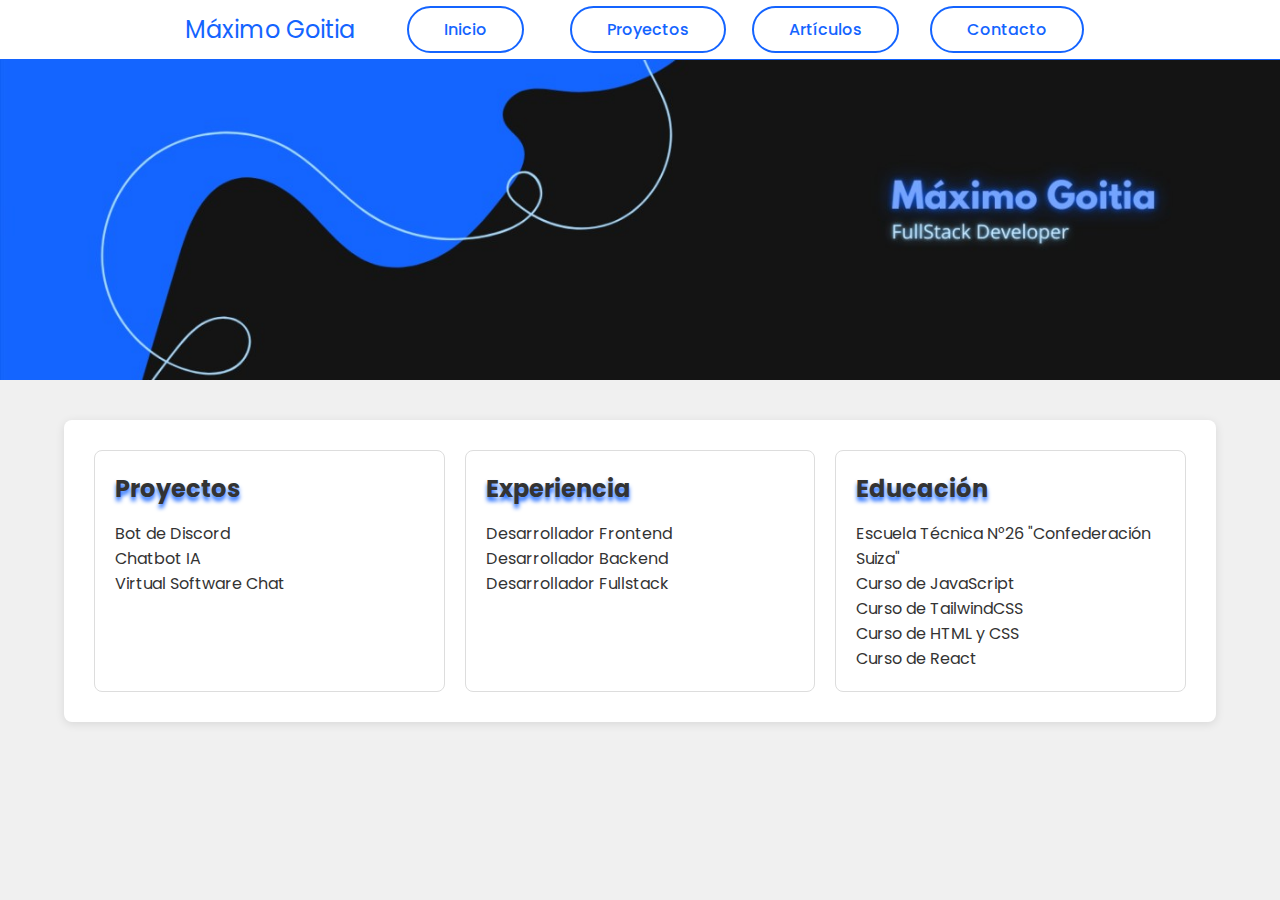
<file: Basic HTML Website/index.html>
<!DOCTYPE html>
<html lang="en">
<head>
    <meta charset="UTF-8" />
    <meta name="viewport" content="width=device-width, initial-scale=1.0" />
    <title>Basic HTML Website</title>
    <meta name="description" content="Single Page CV of Maxi." />
    <meta name="keywords" content="Frontend Developer, HTML, CSS, JavaScript" />
    <meta name="author" content="Máximo Goitia" />
    <meta property="og:title" content="Single Page CV of Maxi" />
    <meta property="og:description" content="Single Page CV of Maxi, a Frontend Developer." />
    <meta property="og:image" content="https://res.cloudinary.com/duidrgg1k/image/upload/v1725421776/male-technologist_n0fbey.png" />
    <meta property="og:type" content="website" />
    <link rel="icon" href="img/kodez.jpeg" type="image/x-icon" />
    <link rel="stylesheet" href="style.css">
</head>
<body>
    <header>
        <nav>
            <a href="https://github.com/Maxi2771" class="header_logo">Máximo Goitia</a>
            <ul class="header_ul">
                <li class="header_li"><a href="index.html">Inicio</a></li>
                <li class="header_li"><a href="proyectos.html">Proyectos</a></li>
                <li class="header_li"><a href="articulos.html">Artículos</a></li>
                <li class="header_li"><a href="contacto.html">Contacto</a></li>
            </ul>
        </nav>
    </header>
    <main class="main-inicio">
        <img src="img/cartel.jpeg" alt="Máximo Goitia - Frontend Developer" class="img-portada">
        <section class="section-inicio">
            <article class="article-inicio">
                    <h1 class="article-title">Proyectos</h1>
                <ul>
                    <li>Bot de Discord</li>
                    <li>Chatbot IA</li>
                    <li>Virtual Software Chat</li>
                </ul>
            </article>
            <article class="article-inicio">
                    <h1 class="article-title">Experiencia</h1>
                <ul>
                    <li>Desarrollador Frontend</li>
                    <li>Desarrollador Backend</li>
                    <li>Desarrollador Fullstack</li>
                </ul>
            </article>
            <article class="article-inicio">
                    <h1 class="article-title">Educación</h1>
                <ul class="educacion-lista">
                    <li>Escuela Técnica N°26 "Confederación Suiza"</li>
                    <li>Curso de JavaScript</li>
                    <li>Curso de TailwindCSS</li>
                    <li>Curso de HTML y CSS</li>
                    <li>Curso de React</li>
                </ul>
            </article>
        </section>
    </main>
    <footer>

    </footer>
</body>
</html>
</file>
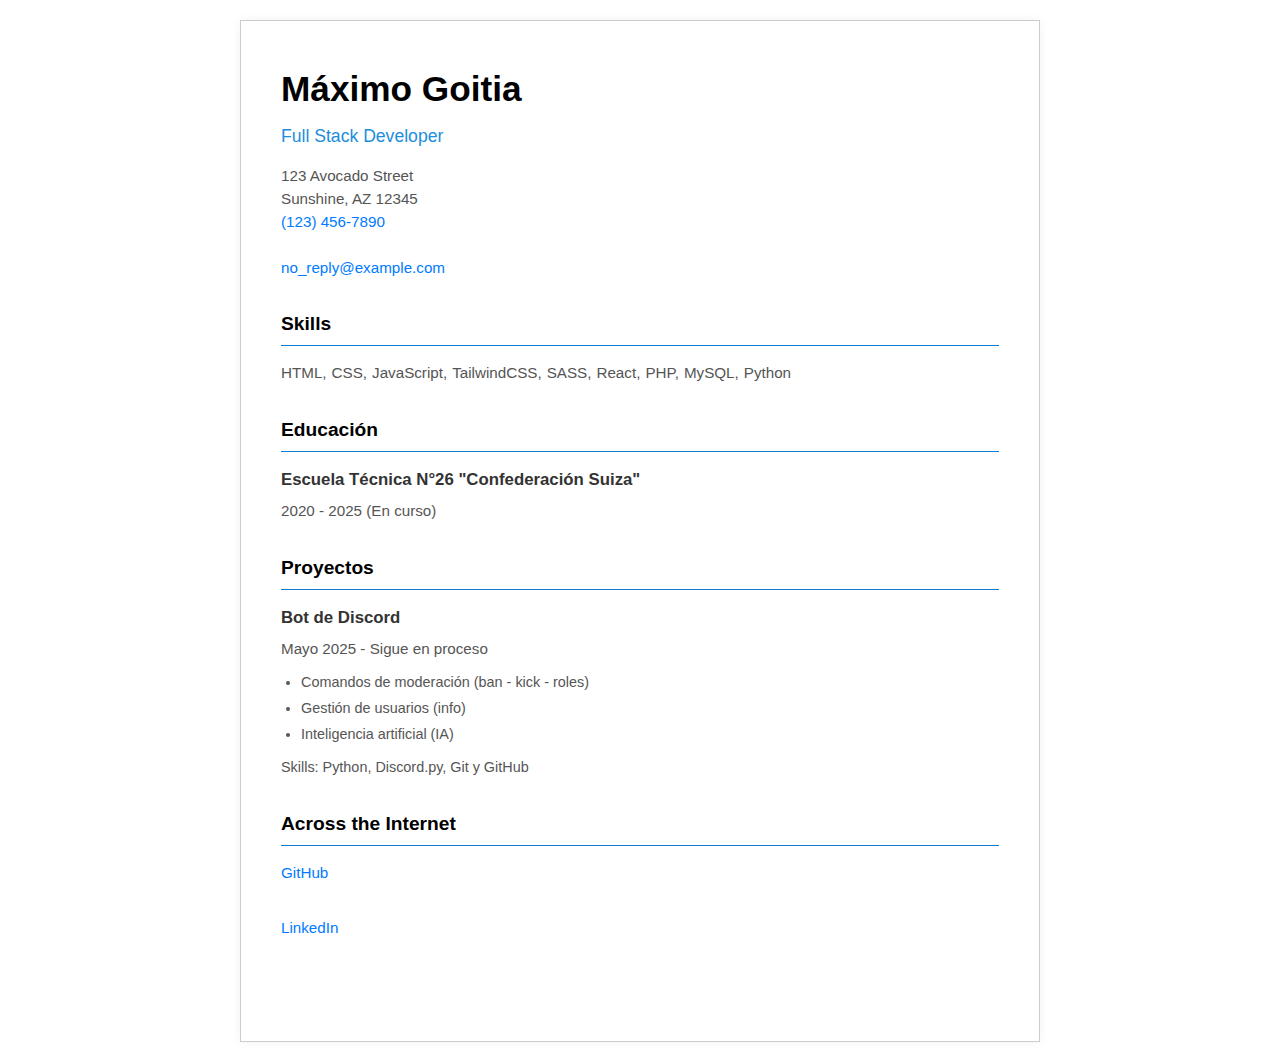
<file: Single-Page CV/index.html>
<!DOCTYPE html>
<html lang="es">
<head>
    <meta charset="UTF-8" />
    <meta name="viewport" content="width=device-width, initial-scale=1.0" />
    <title>Single Page CV</title>
    <meta name="description" content="Single Page CV of Maxi." />
    <meta name="keywords" content="Frontend Developer, HTML, CSS, JavaScript" />
    <meta name="author" content="Máximo Goitia" />
    <meta property="og:title" content="Single Page CV of Maxi" />
    <meta property="og:description" content="Single Page CV of Maxi, a Frontend Developer." />
    <meta property="og:type" content="website" />
    <link rel="icon" href="img/kodez.jpeg" type="image/x-icon" />
    <link rel="stylesheet" href="style.css">
</head>
<body>
    <main>
        <header>
            <h1>Máximo Goitia</h1>
            <h2>Full Stack Developer</h2>
            <div class="info-contacto">
                <address>
                    123 Avocado Street<br />
                    Sunshine, AZ 12345<br />
                    <a href="tel:+11234567890">(123) 456-7890</a><br />
                    <a href="mailto:no_reply@example.com">no_reply@example.com</a>
                </address>
            </div>
        </header>
        <section class="skills">
            <h3 class="section-title">Skills</h3>
            <ul>
                <li>HTML</li>
                <li>CSS</li>
                <li>JavaScript</li>
                <li>TailwindCSS</li>
                <li>SASS</li>
                <li>React</li>
                <li>PHP</li>
                <li>MySQL</li>
                <li>Python</li>
            </ul>
        </section>

        <section class="education">
            <h3 class="section-title">Educación</h3>
            <h4>Escuela Técnica N°26 "Confederación Suiza"</h4>
            <p>2020 - 2025 (En curso)</p>
        </section>

        <section class="experience">
            <h3 class="section-title">Proyectos</h3>
            <article>
                <h4>Bot de Discord</h4>
                <p>Mayo 2025 - Sigue en proceso</p>
                <ul>
                    <li>Comandos de moderación (ban - kick - roles)</li>
                    <li>Gestión de usuarios (info)</li>
                    <li>Inteligencia artificial (IA)</li>
                </ul>
                <p class="skills-list-in-experience">
                    Skills: Python, Discord.py, Git y GitHub
                </p>
            </article>
        </section>

        <section class="internet">
            <h3 class="section-title">Across the Internet</h3>
            <a href="https://github.com/Maxi2771" target="_blank">GitHub</a><br />
            <a href="https://www.linkedin.com/in/maxi-mfg/" target="_blank">LinkedIn</a><br />
        </section>
    </main>
</body>
</html>
</file>
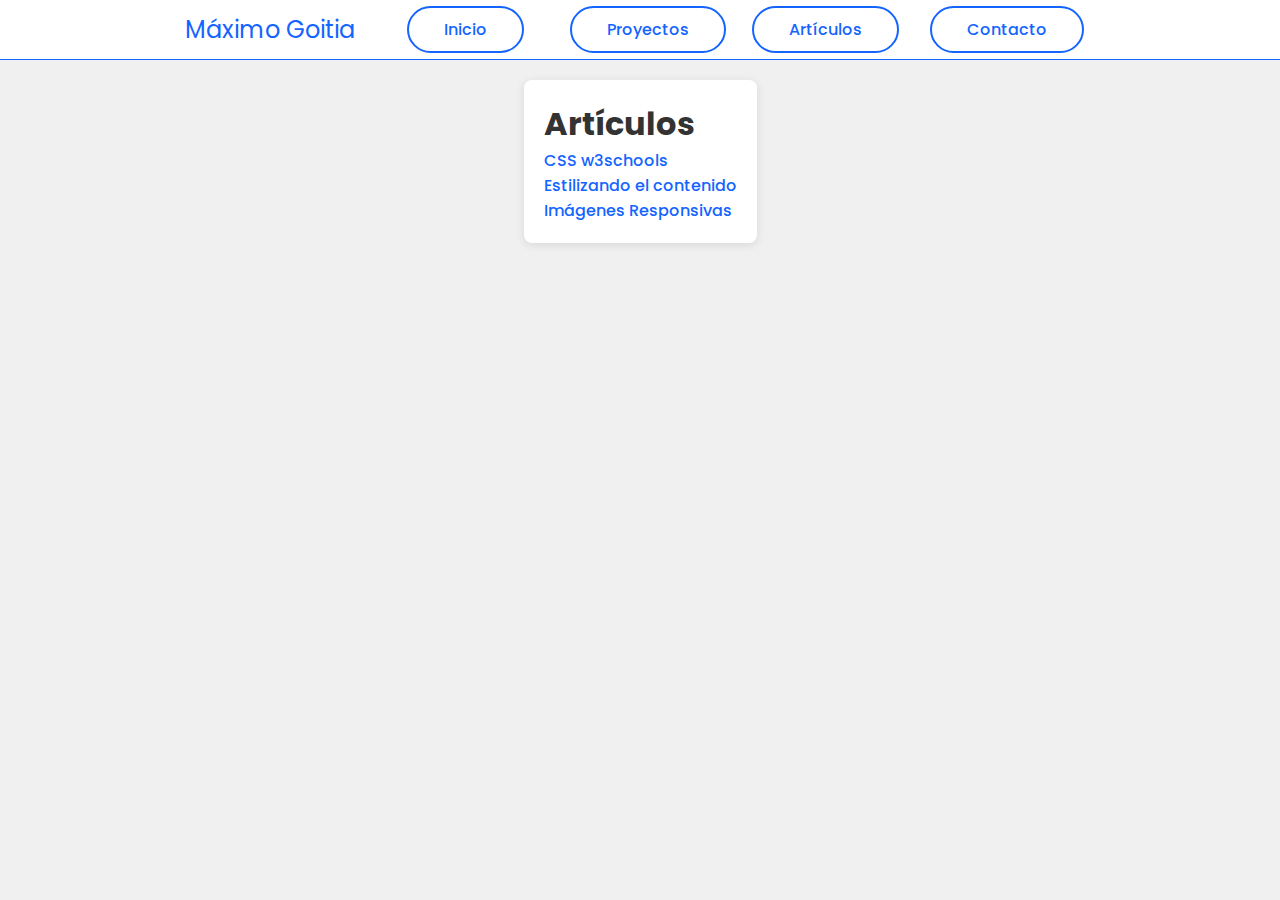
<file: Basic HTML Website/articulos.html>
<!DOCTYPE html>
<html lang="en">
<head>
    <meta charset="UTF-8" />
    <meta name="viewport" content="width=device-width, initial-scale=1.0" />
    <title>Basic HTML Website | Artículos</title>
    <meta name="description" content="Single Page CV of Maxi." />
    <meta name="keywords" content="Frontend Developer, HTML, CSS, JavaScript" />
    <meta name="author" content="Máximo Goitia" />
    <meta property="og:title" content="Single Page CV of Maxi" />
    <meta property="og:description" content="Single Page CV of Maxi, a Frontend Developer." />
    <meta property="og:image" content="https://res.cloudinary.com/duidrgg1k/image/upload/v1725421776/male-technologist_n0fbey.png" />
    <meta property="og:type" content="website" />
    <link rel="icon" href="img/kodez.jpeg" type="image/x-icon" />
    <link rel="stylesheet" href="style.css">
</head>
<body>
    <header>
        <nav>
            <a href="https://github.com/Maxi2771" class="header_logo">Máximo Goitia</a>
            <ul class="header_ul">
                <li class="header_li"><a href="index.html">Inicio</a></li>
                <li class="header_li"><a href="proyectos.html">Proyectos</a></li>
                <li class="header_li"><a href="articulos.html">Artículos</a></li>
                <li class="header_li"><a href="contacto.html">Contacto</a></li>
            </ul>
        </nav>
    </header>
    <main class="main-articulo">
        <section class="section-articulo">
            <article class="article-articulo">
                <h1>Artículos</h1>
                <ul>
                    <li><a class="link-articulo" href="https://www.w3schools.com/css/default.asp">CSS w3schools</a></li>
                    <li><a class="link-articulo" href="https://developer.mozilla.org/es/docs/Learn_web_development/Getting_started/Your_first_website/Styling_the_content">Estilizando el contenido</a></li>
                    <li><a class="link-articulo" href="https://developer.mozilla.org/es/docs/Learn/HTML/Multimedia_and_embedding/Responsive_images">Imágenes Responsivas</a></li>
                </ul>
            </article>
        </section>
    </main>
</body>
</html>
</file>
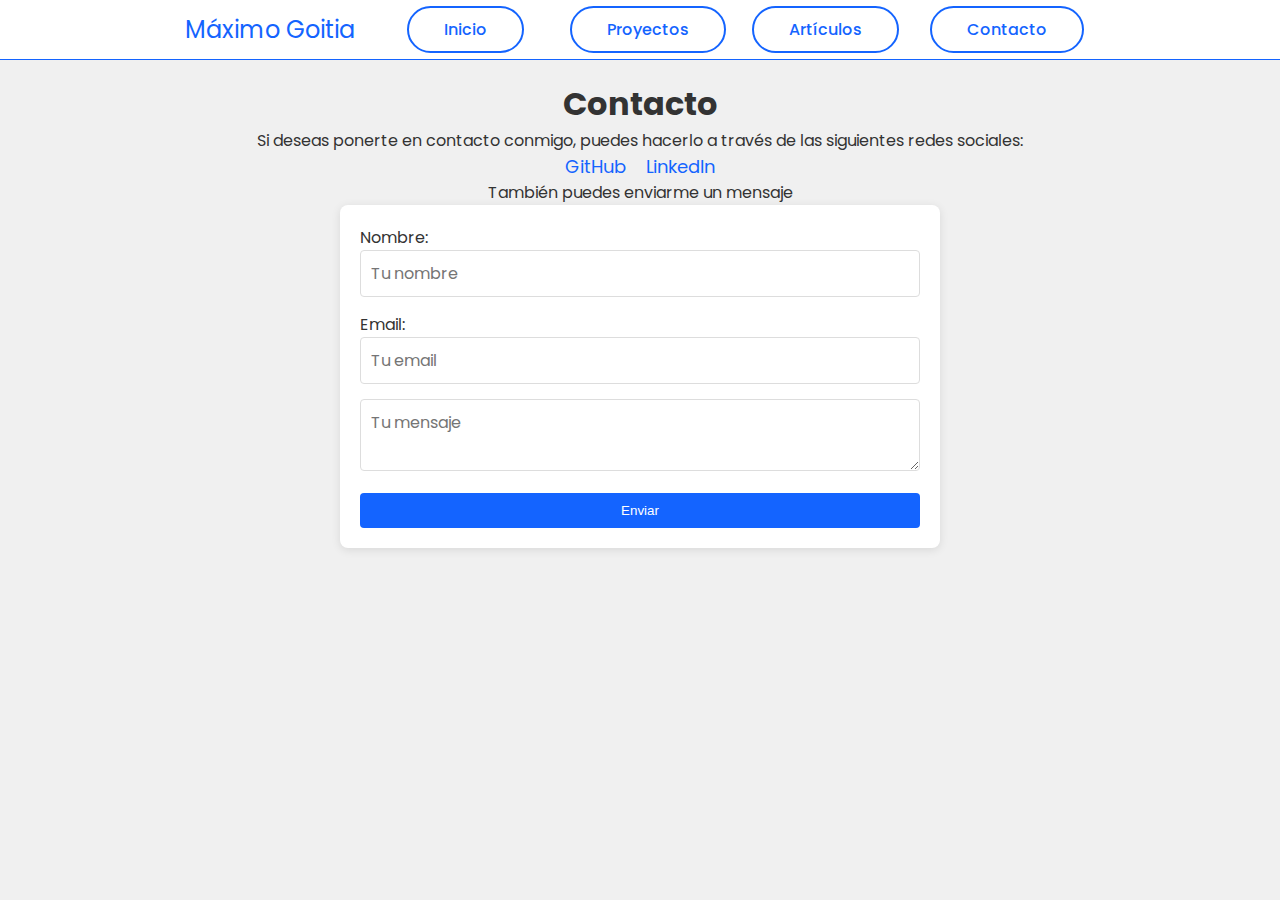
<file: Basic HTML Website/contacto.html>
<!DOCTYPE html>
<html lang="en">
<head>
    <meta charset="UTF-8" />
    <meta name="viewport" content="width=device-width, initial-scale=1.0" />
    <title>Basic HTML Website | Contacto</title>
    <meta name="description" content="Single Page CV of Maxi." />
    <meta name="keywords" content="Frontend Developer, HTML, CSS, JavaScript" />
    <meta name="author" content="Máximo Goitia" />
    <meta property="og:title" content="Single Page CV of Maxi" />
    <meta property="og:description" content="Single Page CV of Maxi, a Frontend Developer." />
    <meta property="og:image" content="https://res.cloudinary.com/duidrgg1k/image/upload/v1725421776/male-technologist_n0fbey.png" />
    <meta property="og:type" content="website" />
    <link rel="icon" href="img/kodez.jpeg" type="image/x-icon" />
    <link rel="stylesheet" href="style.css">
</head>
<body>
    <header>
        <nav>
            <a href="https://github.com/Maxi2771" class="header_logo">Máximo Goitia</a>
            <ul class="header_ul">
                <li class="header_li"><a href="index.html">Inicio</a></li>
                <li class="header_li"><a href="proyectos.html">Proyectos</a></li>
                <li class="header_li"><a href="articulos.html">Artículos</a></li>
                <li class="header_li"><a href="contacto.html">Contacto</a></li>
            </ul>
        </nav>
    </header>
    <main class="main-contacto">
        <section class="section-contacto">
            <h1>Contacto</h1>
            <p>Si deseas ponerte en contacto conmigo, puedes hacerlo a través de las siguientes redes sociales:</p>
            <ul class="contacto-lista">
                <li><a class="contacto-link" target="_blank" href="https://github.com/Maxi2771">GitHub</a></li>
                <li><a class="contacto-link" target="_blank" href="https://www.linkedin.com/in/maxi-mfg/">LinkedIn</a></li>
            </ul>
            <p>También puedes enviarme un mensaje</p>
            <form class="form-contacto">
                <label for="nombre">Nombre:</label>
                <input class="form-input" type="text" name="nombre" id="nombre" placeholder="Tu nombre">
                <label for="email">Email:</label>
                <input class="form-input" type="email" name="email" id="email" placeholder="Tu email">
                <textarea class="form-input" name="mensaje" id="mensaje" placeholder="Tu mensaje"></textarea>
                <button class="btn-contacto " type="submit">Enviar</button>
            </form>
        </section>
    </main>
</body>
</html>
</file>
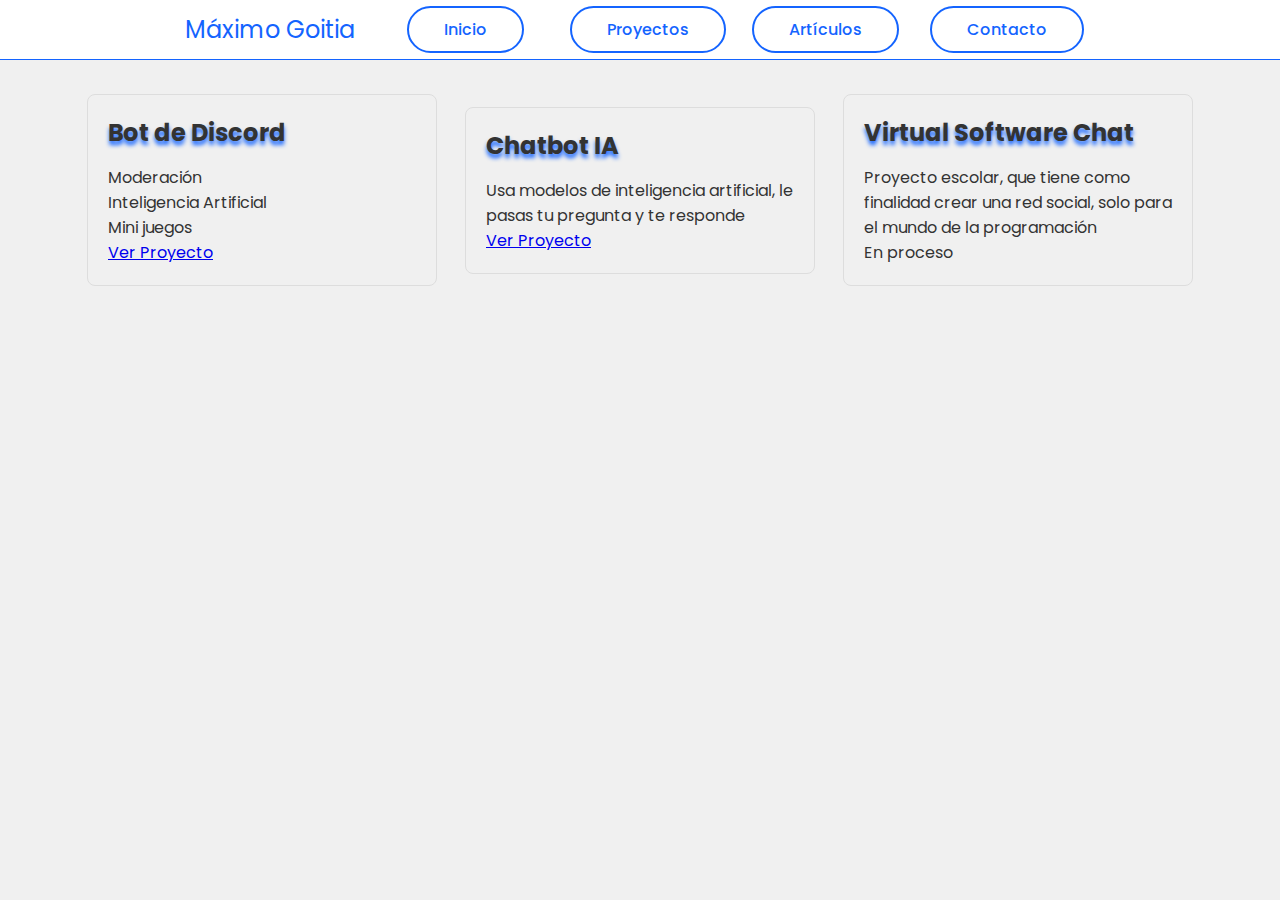
<file: Basic HTML Website/proyectos.html>
<!DOCTYPE html>
<html lang="en">
<head>
    <meta charset="UTF-8" />
    <meta name="viewport" content="width=device-width, initial-scale=1.0" />
    <title>Basic HTML Website | Proyectos</title>
    <meta name="description" content="Single Page CV of Maxi." />
    <meta name="keywords" content="Frontend Developer, HTML, CSS, JavaScript" />
    <meta name="author" content="Máximo Goitia" />
    <meta property="og:title" content="Single Page CV of Maxi" />
    <meta property="og:description" content="Single Page CV of Maxi, a Frontend Developer." />
    <meta property="og:image" content="https://res.cloudinary.com/duidrgg1k/image/upload/v1725421776/male-technologist_n0fbey.png" />
    <meta property="og:type" content="website" />
    <link rel="icon" href="img/kodez.jpeg" type="image/x-icon" />
    <link rel="stylesheet" href="style.css">
</head>
<body>
    <header>
        <nav>
            <a href="https://github.com/Maxi2771" class="header_logo">Máximo Goitia</a>
            <ul class="header_ul">
                <li class="header_li"><a href="index.html">Inicio</a></li>
                <li class="header_li"><a href="proyectos.html">Proyectos</a></li>
                <li class="header_li"><a href="articulos.html">Artículos</a></li>
                <li class="header_li"><a href="contacto.html">Contacto</a></li>
            </ul>
        </nav>
    </header>
    <main class="main-proyectos">
        <section class="section-proyectos">
            <article class="article-proyecto">
                <h2 class="article-title">Bot de Discord</h2>
                <ul>
                    <li>Moderación</li>
                    <li>Inteligencia Artificial</li>
                    <li>Mini juegos</li>
                </ul>
                <a href="https://github.com/Maxi2771/AstridBotDs">Ver Proyecto</a>
            </article>
            <article class="article-proyecto">
                <h2 class="article-title">Chatbot IA</h2>
                <p>Usa modelos de inteligencia artificial, le pasas tu pregunta y te responde</p>
                <a href="https://github.com/Maxi2771/ChatBOT">Ver Proyecto</a>
            </article>
            <article class="article-proyecto">
                <h2 class="article-title">Virtual Software Chat</h2>
                <p>Proyecto escolar, que tiene como finalidad crear una red social, solo para el mundo de la programación</p>
                <p>En proceso</p>
            </article>
        </section>
    </main>
</body>
</html>
</file>
<file: Basic HTML Website/style.css>
@import url('https://fonts.googleapis.com/css2?family=Poppins:ital,wght@0,100;0,200;0,300;0,400;0,500;0,600;0,700;0,800;0,900;1,100;1,200;1,300;1,400;1,500;1,600;1,700;1,800;1,900&display=swap');

*{
    margin: 0;
    padding: 0;
    box-sizing: border-box;
}

body{
    font-family: 'Poppins', sans-serif;
    background-color: #f0f0f0;
    color: #333;
}

iframe {
    width: 100%;
    height: 60px;
}
/*header*/

header {
    width: 100%;
    height: 60px;
    background-color: white;
    border-bottom: 1px solid #1464ff;
}

nav{
    display: flex;
    justify-content: center;
    align-items: center;
    height: 100%;
}

.header_logo {
    font-size: 24px;
    color: #1464ff;
    margin-right: 20px;
    text-decoration: none;
}

.header_logo:hover {
    color: black;
}

.header_ul{
    display: flex;
    justify-content: center;
    align-items: center;
    list-style: none;
}

.header_li{
    width: 150px;
    text-align: center;
    margin: 0 15px;
}

.header_li a{
    border: 2px solid #1464ff;
    color: #1464ff;
    padding: 10px 35px;
    text-decoration: none;
    font-weight: 500;
    transition: all 0.5s ease;
    border-radius: 25px;
}

.header_li:hover a {
    color: black;
    background-color: #1464ff;
    border: 2px solid black;
}

/*Inicio*/

.main-inicio{
    display: flex;
    flex-direction: column;
    justify-content: center;
    align-items: center;
}

.section-inicio {
    display: flex;
    width: 90%;
    max-width: 1200px;
    margin: 20px auto;
    padding: 20px;
    background-color: #fff;
    border-radius: 8px;
    box-shadow: 0 2px 10px rgba(0, 0, 0, 0.1);
}


.article-inicio{
    flex: 1;
    padding: 20px;
    margin: 10px;
    border: 1px solid #ddd;
    border-radius: 8px;
    transition: transform 0.3s ease;
}

.article-inicio:hover {
    transform: translateY(-5px);
}

.article-title {
    font-size: 1.5em;
    margin-bottom: 15px;
    text-shadow: 0 4px 4px #1464ff;
}

ul {
    list-style: none;
    padding: 0;
}

.img-portada {
    width: 100%;
    height: auto;
    margin-bottom: 20px;
}

/*Proyectos*/

.main-proyectos {
    display: flex;
    justify-content: center;
    align-items: center;
    padding: 20px;
}

.section-proyectos {
    display: flex;
    align-items: center;
}

.article-proyecto {
    flex: 1;
    width: 350px;
    padding: 20px;
    margin: 14px;
    border: 1px solid #ddd;
    border-radius: 8px;
    transition: transform 0.3s ease;
}

/*Articulo*/

.main-articulo {
    display: flex;
    justify-content: center;
    align-items: center;
    padding: 20px;
}

.section-articulo {
    display: flex;
    flex-direction: column;
    align-items: center;
}

.article-articulo {
    width: 100%;
    max-width: 800px;
    padding: 20px;
    background-color: #fff;
    border-radius: 8px;
    box-shadow: 0 2px 10px rgba(0, 0, 0, 0.1);
}

.link-articulo {
    color: #1464ff;
    text-decoration: none;
    font-weight: 500;
    transition: color 0.3s ease;
}

/*Contacto*/

.main-contacto {
    display: flex;
    justify-content: center;
    align-items: center;
    padding: 20px;
}

.section-contacto {
    display: flex;
    flex-direction: column;
    align-items: center;
}

.contacto-lista {
    display: flex;
    list-style: none;
}

.contacto-lista li {
    margin: 0 10px;
    font-size: 18px;
}

.contacto-link {
    color: #1464ff;
    text-decoration: none;
    transition: color 0.3s ease;
}

.contacto-link:hover {
    color: black;
}

.form-contacto {
    width: 100%;
    max-width: 600px;
    padding: 20px;
    background-color: #fff;
    border-radius: 8px;
    box-shadow: 0 2px 10px rgba(0, 0, 0, 0.1);
}

.form-contacto input,
.form-contacto textarea {
    width: 100%;
    padding: 10px;
    margin-bottom: 15px;
    border: 1px solid #ddd;
    border-radius: 4px;
    font-size: 16px;
    font-family: 'Poppins', sans-serif;
    transition: border-color 0.3s ease;
}

.form-contacto input:focus,
.form-contacto textarea:focus {
    border-color: #1464ff;
}

.btn-contacto {
    width: 100%;
    padding: 10px;
    background-color: #1464ff;
    color: white;
    border: none;
    border-radius: 4px;
    cursor: pointer;
    transition: background-color 0.3s ease;
}

.btn-contacto:hover {
    background-color: #0d4bbf;
}
</file>
<file: Single-Page CV/style.css>
* {
    margin: 0;
    padding: 0;
    box-sizing: border-box;
}

body {
    font-family: 'Arial', sans-serif; 
    line-height: 1.6; 
    color: #333; 
    background-color: #fff; 
    display: flex; 
    justify-content: center;
    align-items: flex-start; 
    min-height: 100vh;
    padding: 20px; 
}

main {
    width: 100%; 
    max-width: 800px;
    background-color: #fff; 
    border: 1px solid #ccc;
    padding: 40px; 
    box-shadow: 0 0 10px rgba(0, 0, 0, 0.05);
}

a {
    color: #007bff; /* Color azul para enlaces, similar al de la imagen */
    text-decoration: none; /* Sin subrayado por defecto */
}

a:hover {
    text-decoration: underline; /* Subrayado al pasar el mouse */
}

/* 2. Estilos del Encabezado (Header) */
header {
    text-align: left; /* Alineación a la izquierda como en la imagen */
    margin-bottom: 30px;
}

header h1 {
    font-size: 2.2em; /* Tamaño para el nombre */
    font-weight: bold; /* Negrita para el nombre */
    color: #000; /* Color negro para el nombre */
    margin-bottom: 5px;
}

header h2 {
    font-size: 1.1em; /* Tamaño para el título de trabajo */
    color: #1b8edc; /* Color verde para el título de trabajo */
    font-weight: normal; /* No negrita */
    margin-bottom: 15px;
}

/* Información de contacto */
.info-contacto address {
    font-style: normal; /* Elimina la cursiva predeterminada de <address> */
    font-size: 0.95em;
    line-height: 1.5;
    color: #555; /* Un gris más suave para la información de contacto */
}

/* Ajuste para los enlaces dentro de address, si se usan */
.info-contacto address a {
    display: block; /* Cada enlace en su propia línea */
    margin: 0; /* Elimina el margen predeterminado de los párrafos dentro de address */
}


/* 3. Estilos de Secciones */
section {
    margin-bottom: 30px; /* Espacio entre cada sección */
}

/* Títulos de sección (Skills, Education, Experience, Across the Internet) */
.section-title {
    font-size: 1.2em; /* Tamaño para los títulos de sección */
    font-weight: bold; /* Negrita */
    color: #000; /* Color negro */
    border-bottom: 1px solid #0f7acc; /* Línea verde debajo del título */
    padding-bottom: 5px; /* Espacio entre el texto y la línea */
    margin-bottom: 15px; /* Espacio después del título */
}

/* Sección de Habilidades */
.skills ul {
    list-style: none; /* Quita los puntos de la lista */
    padding: 0;
    margin: 0;
    /* Para que las habilidades se muestren en una línea con comas, como en la imagen */
    display: flex;
    flex-wrap: wrap;
    gap: 5px; /* Pequeño espacio entre cada habilidad */
}

.skills ul li {
    display: inline; /* Hace que los elementos de la lista se comporten como texto en línea */
    font-size: 0.95em;
    color: #555;
}

/* Agrega una coma después de cada habilidad, excepto la última */
.skills ul li:not(:last-child)::after {
    content: ", ";
}

/* Sección de Educación */
.education h4 {
    font-size: 1.05em;
    font-weight: bold;
    margin-bottom: 5px;
}

.education p {
    font-size: 0.95em;
    color: #555;
    margin-bottom: 10px;
}

/* Sección de Experiencia */
.experience article {
    margin-bottom: 25px; /* Espacio entre cada entrada de experiencia */
}

.experience article:last-of-type {
    margin-bottom: 0; /* No hay margen inferior en la última entrada */
}

.experience article h4 {
    font-size: 1.05em;
    font-weight: bold;
    margin-bottom: 5px;
}

.experience article p {
    font-size: 0.95em;
    color: #555;
    margin-bottom: 5px;
}

.experience article ul {
    list-style: disc; /* Puntos de lista */
    margin-left: 20px; /* Sangría para los puntos */
    margin-top: 10px;
}

.experience article ul li {
    font-size: 0.9em;
    color: #555;
    margin-bottom: 3px;
}

/* Estilo para la línea de "Skills" dentro de la experiencia */
.experience article p.skills-list-in-experience { /* Usar una clase específica para evitar conflictos */
    margin-top: 10px;
    font-size: 0.9em;
    color: #555;
}

/* Sección "Across the Internet" */
.internet a {
    display: block; /* Cada enlace en su propia línea */
    margin-bottom: 5px; /* Espacio entre enlaces */
    font-size: 0.95em;
}

/* Media Queries para pantallas más pequeñas (móviles) */
@media (max-width: 767px) {
    body {
        padding: 15px; /* Reducir el padding en pantallas pequeñas */
    }

    main {
        padding: 25px; /* Reducir el padding interno del CV */
    }

    header h1 {
        font-size: 1.8em;
    }

    header h2 {
        font-size: 1em;
    }

    .section-title {
        font-size: 1.1em;
    }
}
</file>
